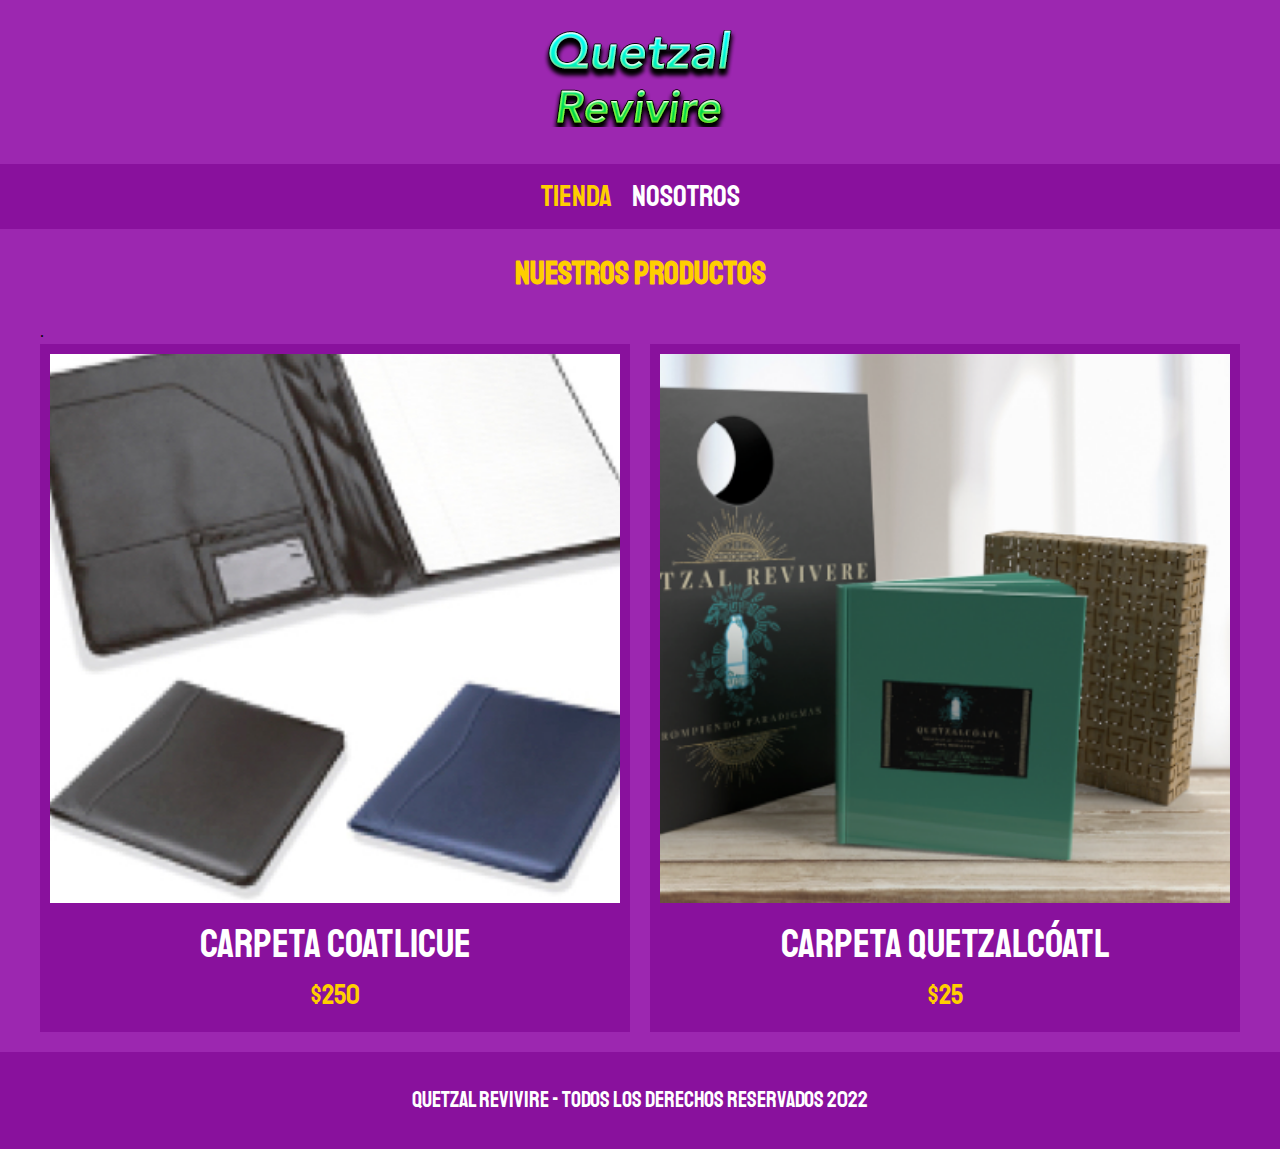
<file: index.html>
<!DOCTYPE html>
<html lang="es">
<head>
    <meta charset="UTF-8">
    <meta http-equiv="X-UA-Compatible" content="IE=edge">
    <meta name="viewport" content="width=device-width, initial-scale=1.0">
    <title>Tienda</title>
    <link rel="stylesheet" href="css/style.css">
    <!-- duplicar lineas de codigo con ALT+Shift+Flecha abajo -->
    <link rel="stylesheet" href="css/normalize.css">
    <link rel="preconnect" href="https://fonts.googleapis.com">
<link rel="preconnect" href="https://fonts.gstatic.com" crossorigin>
<link href="https://fonts.googleapis.com/css2?family=Staatliches&display=swap" rel="stylesheet">
</head>
<body>

    <header class="header">
        <a href="index.html" >
         <img class="header__logo" src="img/logo3.png" alt="logotipo">
        </a>
    </header>
<!-- menú de navegación -->
    <nav class="navegacion">
      <a href="index.html" class="navegacion__enlace navegacion__enlace--activo">Tienda</a>
      <a href="nosotros.html" class="navegacion__enlace">Nosotros</a>
    </nav>
   
    <main class="contenedor">
        <h1>Nuestros Productos</h1>.
        <div class="grid">
            <div class="producto">
                <a href="producto_smart.html">
                    <img class="producto__imagen" src="img/1.jpg" alt="Imagen camisa">
                    <div class="producto__informacion">
                        <p class="producto__nombre">Carpeta Coatlicue</p>
                        <p class="producto__precio">$250</p>
                    </div>
                </a>
            </div>

            <div class="producto">
                <a href="producto.html">
                    <img class="producto__imagen" src="img/carpeta2.png" alt="Imagen camisa">
                    <div class="producto__informacion">
                        <p class="producto__nombre">Carpeta Quetzalcóatl</p>
                        <p class="producto__precio">$25</p>
                    </div>
                </a>
            </div>

           
        </div>
    </main>
    <!-- footer -->
    <footer class="footer">
        <p class="footer__texto">Quetzal Revivire - Todos los derechos reservados 2022</p>
    </footer>
</body>
</html>
</file>
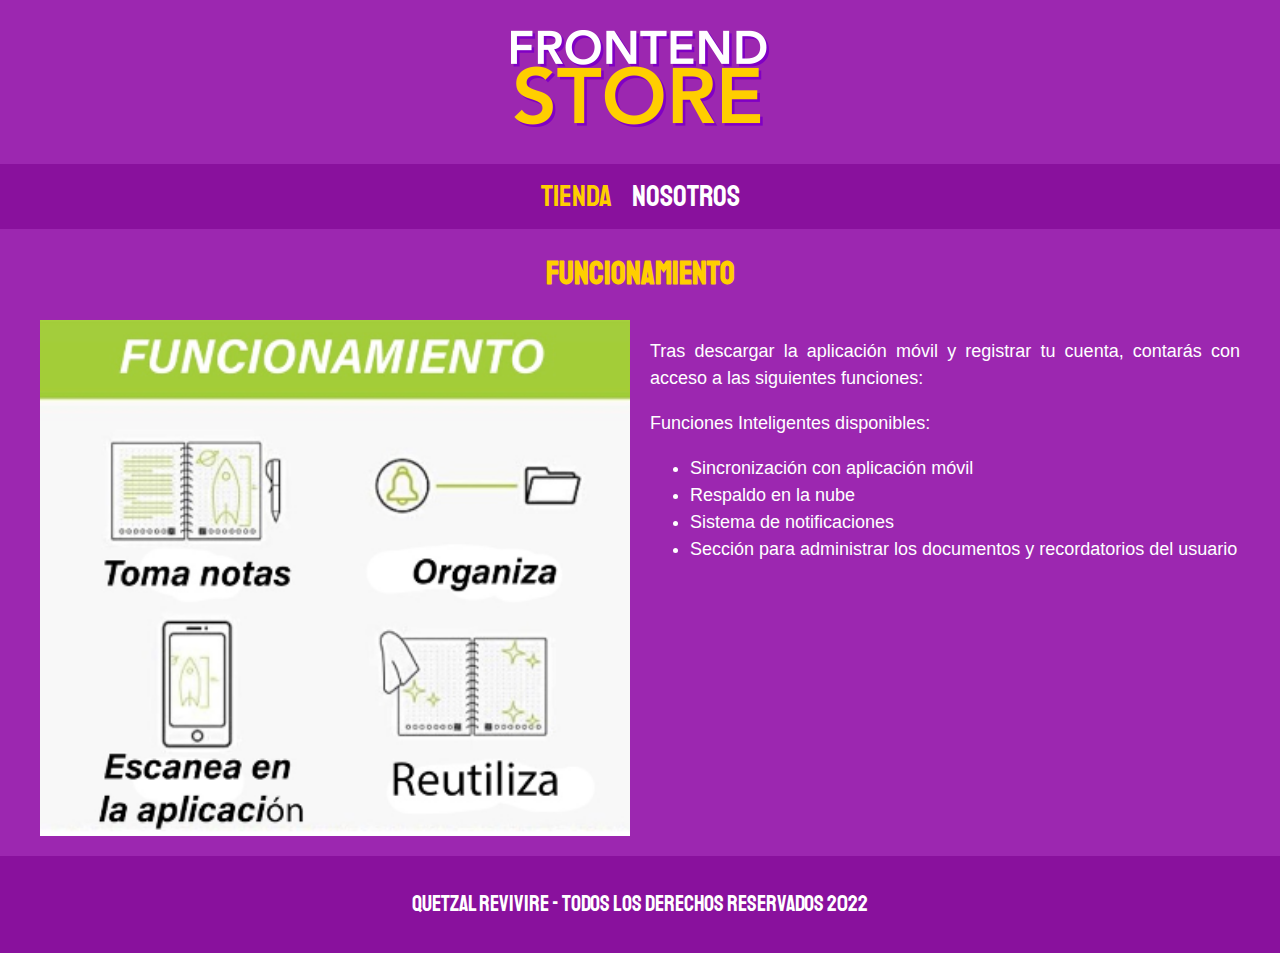
<file: Funcionamiento.html>
<!DOCTYPE html>
<html lang="es">
<head>
    <meta charset="UTF-8">
    <meta http-equiv="X-UA-Compatible" content="IE=edge">
    <meta name="viewport" content="width=device-width, initial-scale=1.0">
    <title>Tienda</title>
    <link rel="stylesheet" href="css/style.css">
    <!-- duplicar lineas de codigo con ALT+Shift+Flecha abajo -->
    <link rel="stylesheet" href="css/normalize.css">
    <link rel="preconnect" href="https://fonts.googleapis.com">
<link rel="preconnect" href="https://fonts.gstatic.com" crossorigin>
<link href="https://fonts.googleapis.com/css2?family=Staatliches&display=swap" rel="stylesheet">
</head>
<body>

    <header class="header">
        <a href="index.html" >
         <img class="header__logo" src="img/logo.png" alt="logotipo">
        </a>
    </header>
<!-- menú de navegación -->
    <nav class="navegacion">
      <a href="index.html" class="navegacion__enlace navegacion__enlace--activo">Tienda</a>
      <a href="nosotros.html" class="navegacion__enlace">Nosotros</a>
    </nav>
   
    <main class="contenedor">
        <h1>Funcionamiento</h1>
        <div class="camisa">
            <img class="camisa__imagen"src="img/funcion.png" alt="Imagen del producto">
            <div class="camisa__contenido">
                <p>
                  Tras descargar la aplicación móvil y registrar tu cuenta,
                  contarás con acceso a las siguientes funciones:
                   
                </p>
                
                    <p>Funciones Inteligentes disponibles:</p>
                    <ul>
                        <li>Sincronización con aplicación móvil</li>
                     <li>Respaldo en la nube</li>
                    <li>Sistema de notificaciones</li>
                        <li> Sección para administrar los documentos y recordatorios del usuario</li>
                    </ul>
                   
            </div>
        </div>
    </main>
    <!-- footer -->
    <footer class="footer">
        <p class="footer__texto">Quetzal Revivire - Todos los derechos reservados 2022</p>
    </footer>
</body>
</html>
</file>
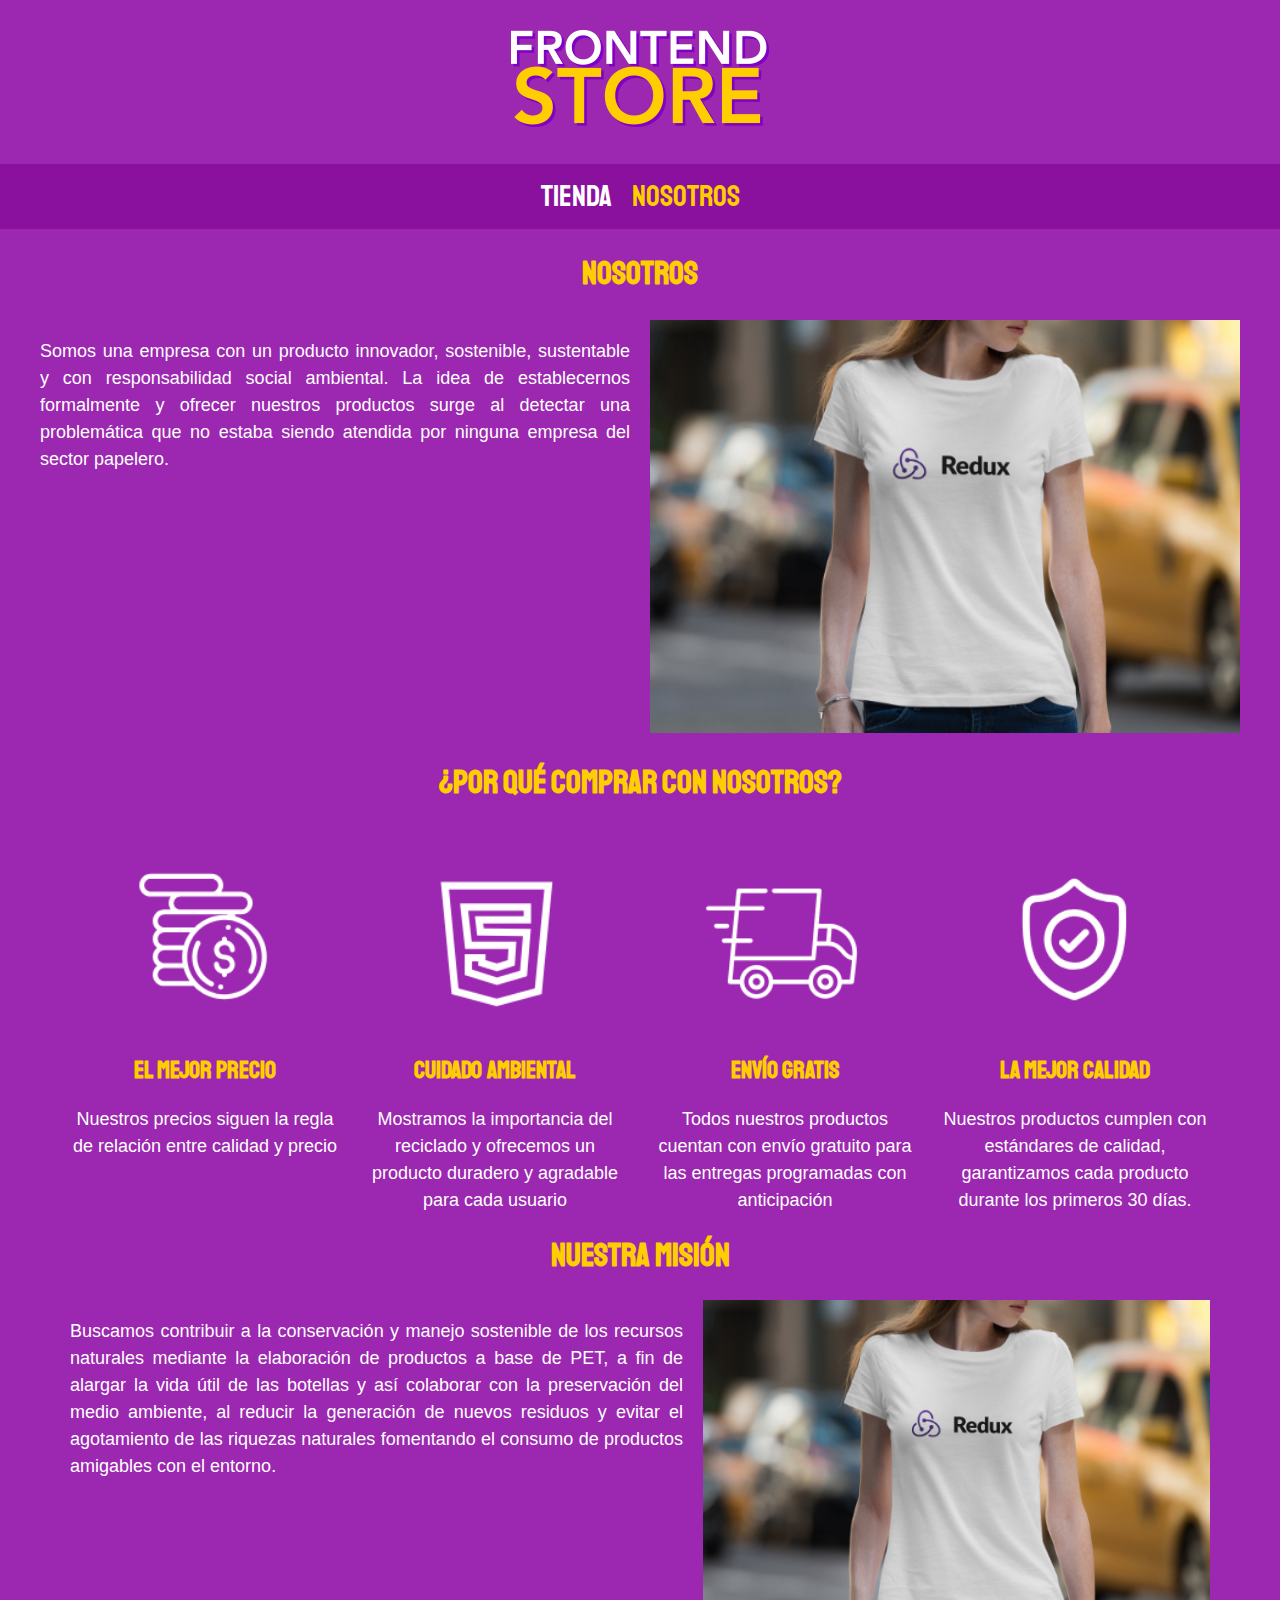
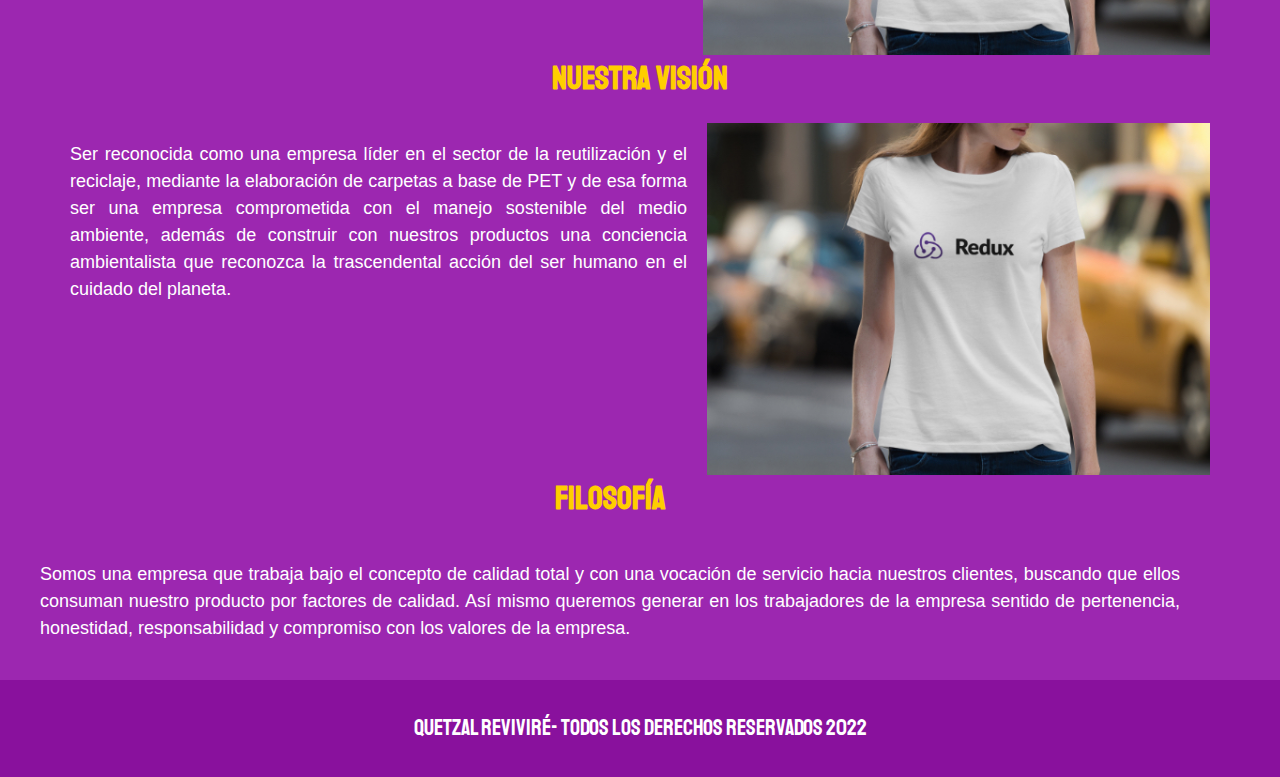
<file: nosotros.html>
<!DOCTYPE html>
<html lang="es">
<head>
    <meta charset="UTF-8">
    <meta http-equiv="X-UA-Compatible" content="IE=edge">
    <meta name="viewport" content="width=device-width, initial-scale=1.0">
    <title>Tienda</title>
    <link rel="stylesheet" href="css/style.css">
    <!-- duplicar lineas de codigo con ALT+Shift+Flecha abajo -->
    <link rel="stylesheet" href="css/normalize.css">
    <link rel="preconnect" href="https://fonts.googleapis.com">
<link rel="preconnect" href="https://fonts.gstatic.com" crossorigin>
<link href="https://fonts.googleapis.com/css2?family=Staatliches&display=swap" rel="stylesheet">
</head>
<body>

    <header class="header">
        <a href="index.html" >
         <img class="header__logo" src="img/logo.png" alt="logotipo">
        </a>
    </header>
<!-- menú de navegación -->
    <nav class="navegacion">
      <a href="index.html" class="navegacion__enlace navegacion__enlace">Tienda</a>
      <a href="nosotros.html" class="navegacion__enlace navegacion__enlace--activo">Nosotros</a>
    </nav>
   
    <main class="contenedor">
        <h1>Nosotros</h1>
            <!-- el div nosotros permitirá usar el grid -->
        <div class="nosotros">
            <div class="nosotros__contenido">
                <p>
                    Somos una empresa con un producto 
                    innovador, sostenible, sustentable y con responsabilidad 
                    social ambiental. La idea de establecernos formalmente y
                    ofrecer nuestros productos surge al detectar
                    una problemática que no estaba siendo atendida por ninguna 
                    empresa del sector papelero.

                </p>

            </div>
                <img class="nosotros__imagen"src="img/nosotros.jpg" alt=" imagen nosotros">
          
        </div>
       
   
    <section class="contenedor comprar">
        <h2 class="comprar__titulo">¿Por qué comprar con nosotros?</h2>

        <div class="bloques">
            <div class="bloque">
                <img class="bloque__imagen"src="img/icono_1.png" alt="por qué comprar">
                <h3 class="bloque__titulo">El mejor precio</h3>
                <p>Nuestros precios siguen la regla de relación entre calidad y precio </p>
            </div><!-- .bloque -->
            <div class="bloque">
                <img class="bloque__imagen"src="img/icono_2.png" alt="por qué comprar">
                <h3 class="bloque__titulo">Cuidado Ambiental</h3>
                <p>
                    Mostramos la importancia del reciclado y ofrecemos un producto
                     duradero y agradable para cada usuario    
                
                
                
                </p>
            </div><!-- .bloque -->
            <div class="bloque">
                <img class="bloque__imagen"src="img/icono_3.png" alt="por qué comprar">
                <h3 class="bloque__titulo">Envío gratis</h3>
                <p>Todos nuestros productos cuentan con envío gratuito para las
                    entregas programadas con anticipación </p>
            </div><!-- .bloque -->
            <div class="bloque">
                <img class="bloque__imagen"src="img/icono_4.png" alt="por qué comprar">
                <h3 class="bloque__titulo">La mejor calidad</h3>
                <p>Nuestros productos cumplen con estándares de calidad, 
                   garantizamos cada producto
                    durante los primeros 30 días.
                </p>
            </div><!-- .bloque -->
     
        </div><!-- .bloques -->
    </section>

    <section class="contenedor mision">
        <h2 class="mision__titulo">Nuestra Misión</h2>
        
        <div class="mision">
            <div class="mision__contenido">
                <p>

                   Buscamos contribuir a la conservación y manejo sostenible de los recursos naturales
                     mediante la elaboración de productos a base de PET, a fin de alargar la 
                     vida útil de las botellas y así colaborar con la preservación del medio
                      ambiente, al reducir la generación de nuevos residuos y evitar
                       el agotamiento de las riquezas naturales fomentando el consumo 
                       de productos amigables con el entorno.

                </p>
            </div>
            <img src="img/nosotros.jpg" alt="" class="mision__imagen">
        </div>


    </section>
    <section class="contenedor vision">
        <h2 class="vision__titulo">Nuestra Visión</h2>
        
        <div class="vision">
            <div class="vision__contenido">
                <p>

                    Ser reconocida como una empresa líder en el sector de la reutilización 
                    y el reciclaje, mediante la elaboración de carpetas a base de PET y de
                     esa forma ser una empresa comprometida con el manejo sostenible del 
                     medio ambiente, además de construir con nuestros productos una conciencia
                      ambientalista que reconozca la trascendental acción del ser humano en el 
                      cuidado del planeta.

                </p>
            </div>
            <img src="img/nosotros.jpg" alt="" class="vision__imagen">
        </div>


    </section>
    <section class="contenedor filosofia">
        <h2 class="filosofia__titulo"> Filosofía</h2>
        
        <div class="filosofia">
            <div class="filosofia__contenido">
                <p>

                    Somos una empresa que trabaja bajo el concepto de calidad total
                     y con una vocación de servicio hacia nuestros clientes, buscando 
                     que ellos consuman nuestro producto por factores de calidad. 
                     Así mismo queremos generar en los trabajadores de la empresa sentido
                      de pertenencia, honestidad, responsabilidad y compromiso con los 
                      valores de la empresa.

                </p>
            </div>
           
        </div>


    </section>
</main>
    <!-- footer -->
    <footer class="footer">
        <p class="footer__texto">Quetzal Reviviré- Todos los derechos reservados 2022</p>
    </footer>
</body>
</html>
</file>
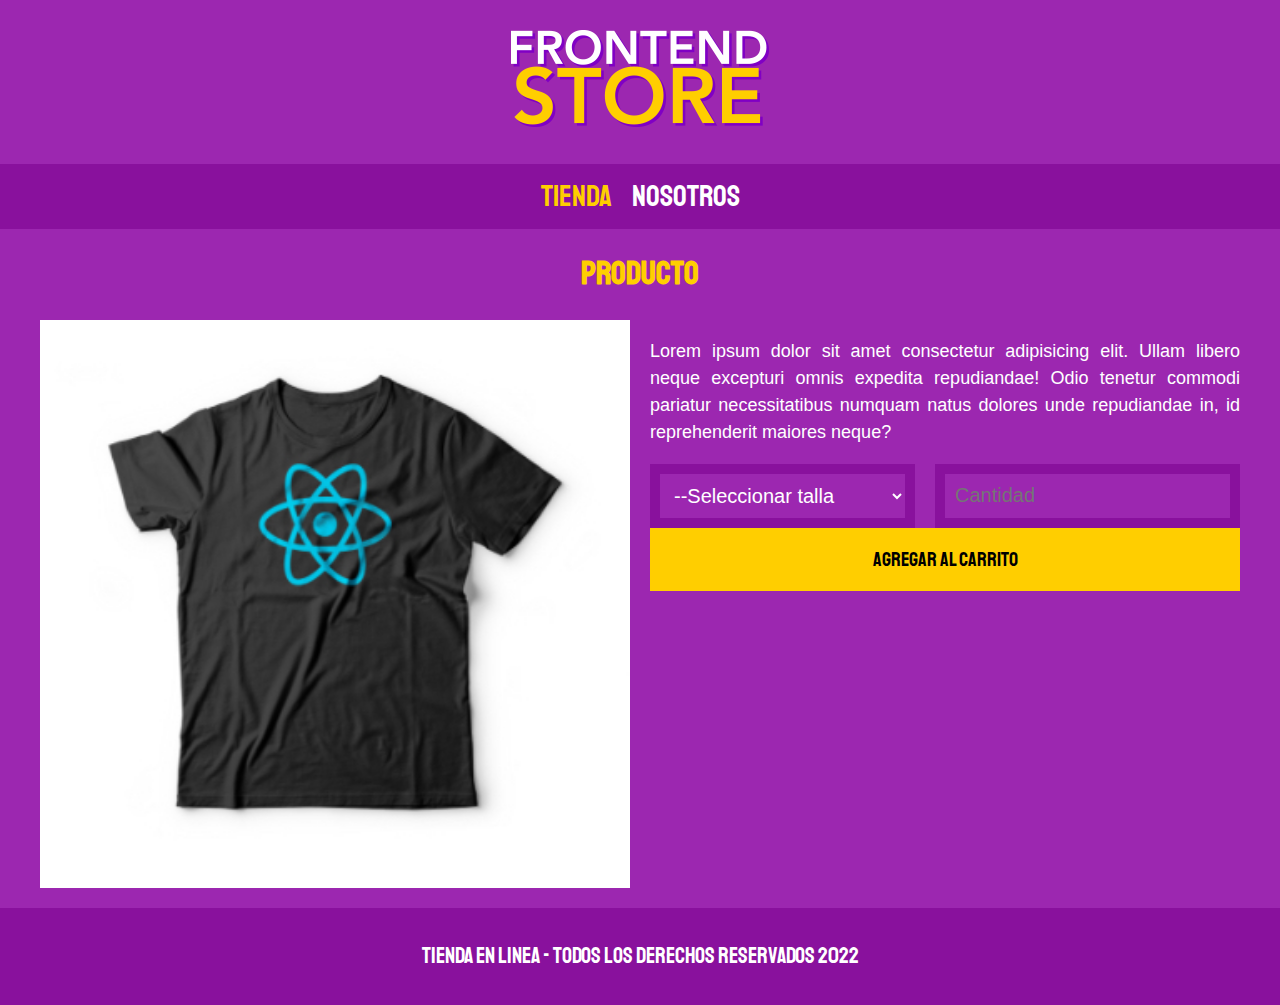
<file: producto.html>
<!DOCTYPE html>
<html lang="es">
<head>
    <meta charset="UTF-8">
    <meta http-equiv="X-UA-Compatible" content="IE=edge">
    <meta name="viewport" content="width=device-width, initial-scale=1.0">
    <title>Tienda</title>
    <link rel="stylesheet" href="css/style.css">
    <!-- duplicar lineas de codigo con ALT+Shift+Flecha abajo -->
    <link rel="stylesheet" href="css/normalize.css">
    <link rel="preconnect" href="https://fonts.googleapis.com">
<link rel="preconnect" href="https://fonts.gstatic.com" crossorigin>
<link href="https://fonts.googleapis.com/css2?family=Staatliches&display=swap" rel="stylesheet">
</head>
<body>

    <header class="header">
        <a href="index.html" >
         <img class="header__logo" src="img/logo.png" alt="logotipo">
        </a>
    </header>
<!-- menú de navegación -->
    <nav class="navegacion">
      <a href="index.html" class="navegacion__enlace navegacion__enlace--activo">Tienda</a>
      <a href="nosotros.html" class="navegacion__enlace">Nosotros</a>
    </nav>
   
    <main class="contenedor">
        <h1>Producto</h1>
        <div class="camisa">
            <img class="camisa__imagen"src="img/3.jpg" alt="Imagen del producto">
            <div class="camisa__contenido">
                <p>Lorem ipsum dolor sit amet consectetur adipisicing elit. Ullam libero neque excepturi
                     omnis expedita repudiandae! Odio tenetur commodi pariatur necessitatibus numquam
                      natus dolores unde repudiandae in, id reprehenderit maiores neque?
                </p>
                <form action="" class="formulario">
                    <select class="formulario__campo"name="" id="">
                        <option disabled selected value="">--Seleccionar talla</option>
                        <option value="">Chica</option>
                        <option value="">Mediana</option>
                        <option value="">Grande</option>
                    </select>
                    <!-- input solo de números -->
                    <input class="formulario__campo" type="number" placeholder="Cantidad" min="1">
                    <input class="formulario__submit" type="submit" value="Agregar al carrito">
                </form>
            </div>
        </div>
    </main>
    <!-- footer -->
    <footer class="footer">
        <p class="footer__texto">Tienda en linea - Todos los derechos reservados 2022</p>
    </footer>
</body>
</html>
</file>
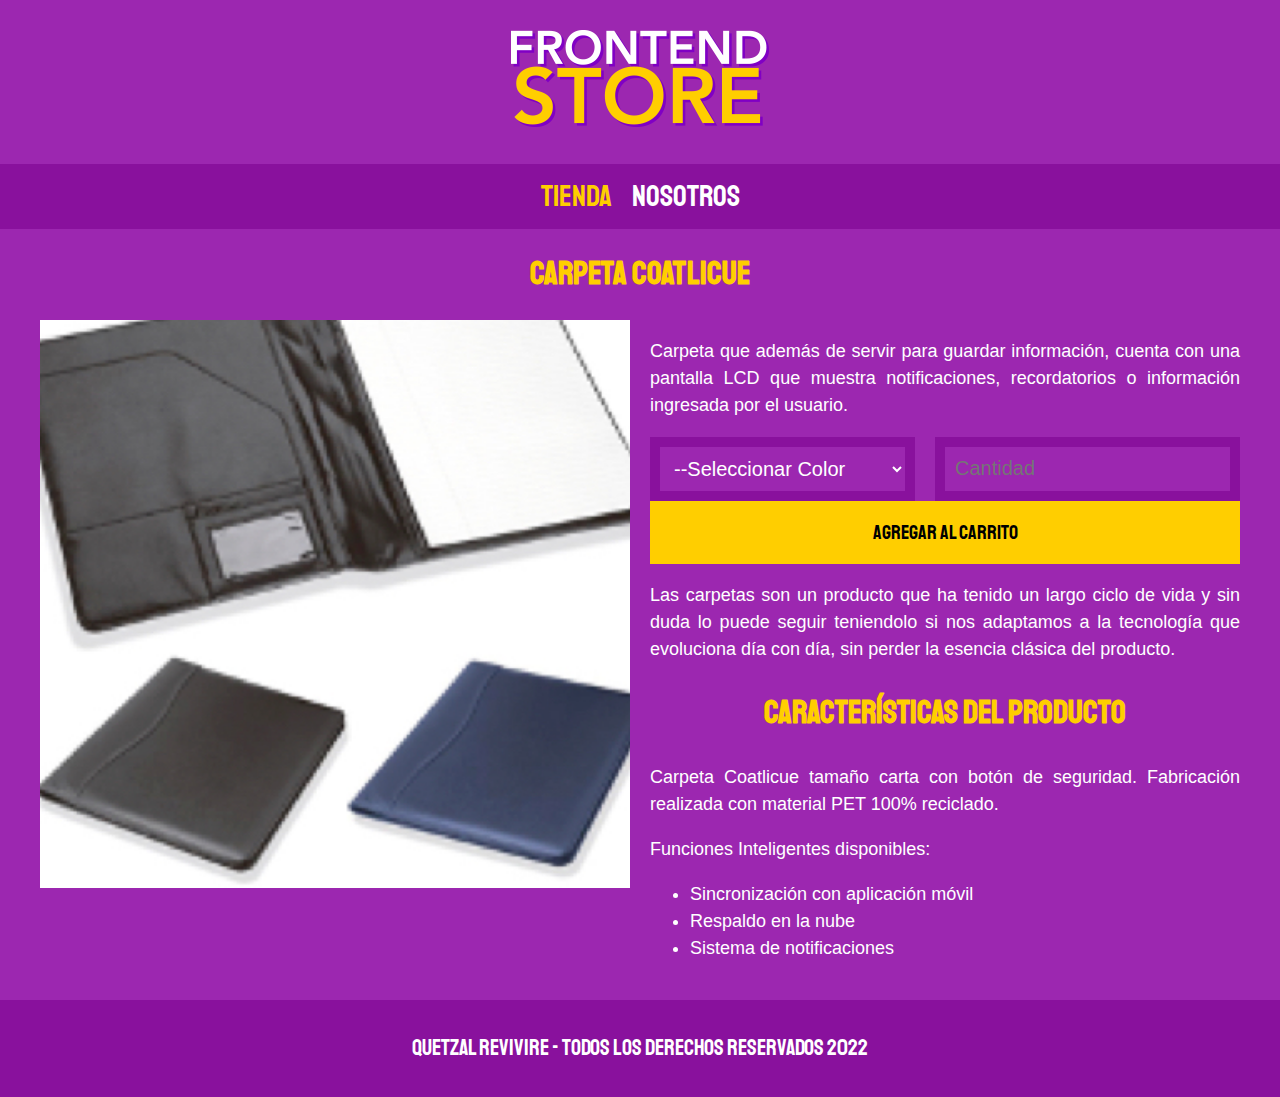
<file: producto_smart.html>
<!DOCTYPE html>
<html lang="es">
<head>
    <meta charset="UTF-8">
    <meta http-equiv="X-UA-Compatible" content="IE=edge">
    <meta name="viewport" content="width=device-width, initial-scale=1.0">
    <title>Tienda</title>
    <link rel="stylesheet" href="css/style.css">
    <!-- duplicar lineas de codigo con ALT+Shift+Flecha abajo -->
    <link rel="stylesheet" href="css/normalize.css">
    <link rel="preconnect" href="https://fonts.googleapis.com">
<link rel="preconnect" href="https://fonts.gstatic.com" crossorigin>
<link href="https://fonts.googleapis.com/css2?family=Staatliches&display=swap" rel="stylesheet">
</head>
<body>

    <header class="header">
        <a href="index.html" >
         <img class="header__logo" src="img/logo.png" alt="logotipo">
        </a>
    </header>
<!-- menú de navegación -->
    <nav class="navegacion">
      <a href="index.html" class="navegacion__enlace navegacion__enlace--activo">Tienda</a>
      <a href="nosotros.html" class="navegacion__enlace">Nosotros</a>
    </nav>
   
    <main class="contenedor">
        <h1>Carpeta Coatlicue</h1>
        <div class="camisa">
            <img class="camisa__imagen"src="img/1.jpg" alt="Imagen del producto">
            <div class="camisa__contenido">
                <p>
                    Carpeta que además de servir para guardar información,
                     cuenta con una pantalla LCD que muestra notificaciones,
                      recordatorios o información ingresada por el usuario.
                   
                </p>
                <form action="" class="formulario">
                    <select class="formulario__campo"name="" id="">
                       <option disabled selected value="">--Seleccionar Color</option>
                        <option value="">Verde</option>
                        <option value="">Blanco</option>
                        <option value="">Gris</option>
                    </select>
                    <!-- input solo de números -->
                    <input class="formulario__campo" type="number" placeholder="Cantidad" min="1">
                    <input class="formulario__submit" type="submit" value="Agregar al carrito">
                </form>
                <p>    Las carpetas son un producto que ha tenido un largo ciclo de vida 
                    y sin duda lo puede seguir teniendolo si nos adaptamos a la tecnología
                     que evoluciona día con día, sin perder la esencia clásica del producto. </p>
                <h2>Características del producto</h2>
                <p>Carpeta Coatlicue tamaño carta con botón de seguridad. 
               Fabricación realizada con material PET 100%
                    reciclado.</p>
                    <p>Funciones Inteligentes disponibles:</p>
                    <ul>
                        <li>Sincronización con aplicación móvil</li>
                     <li>Respaldo en la nube</li>
                    <li>Sistema de notificaciones</li>
               
                    </ul>
                   
            </div>
        </div>
    </main>
    <!-- footer -->
    <footer class="footer">
        <p class="footer__texto">Quetzal Revivire - Todos los derechos reservados 2022</p>

    </footer>
</body>
</html>
</file>
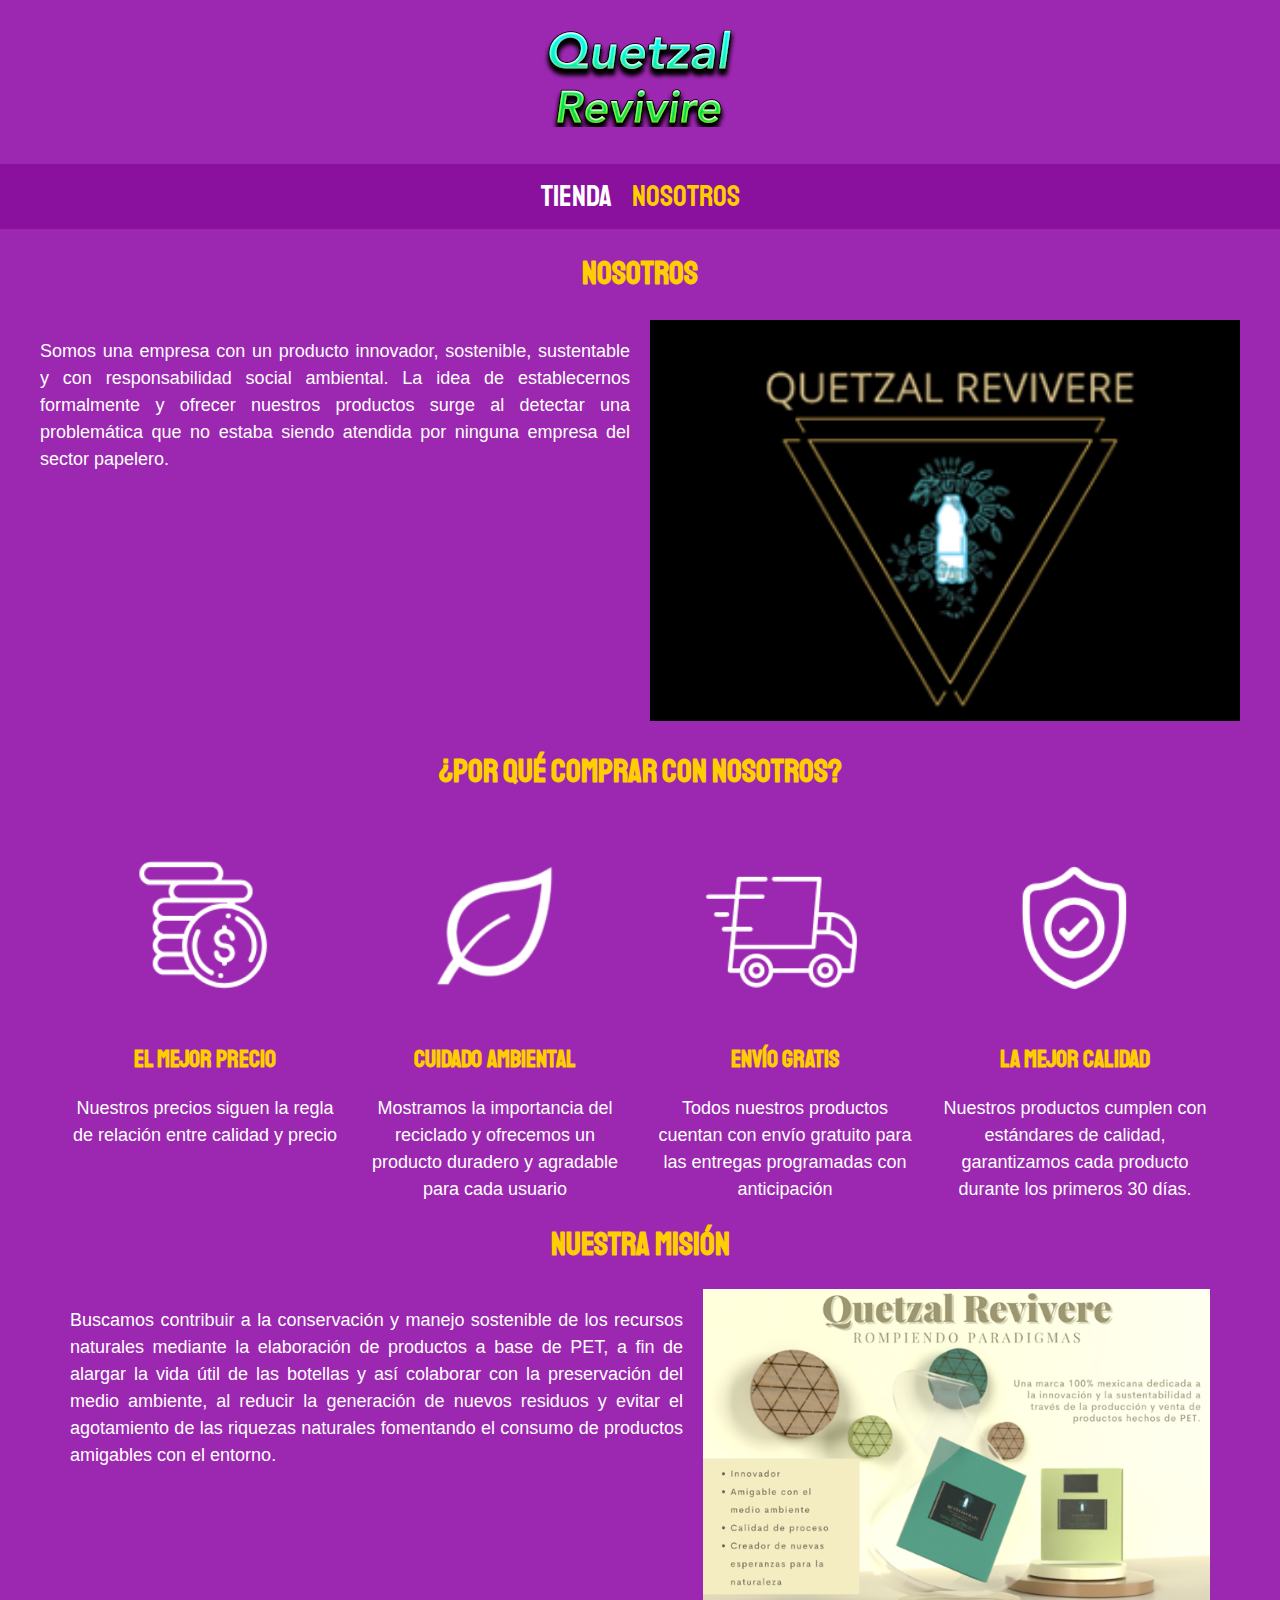
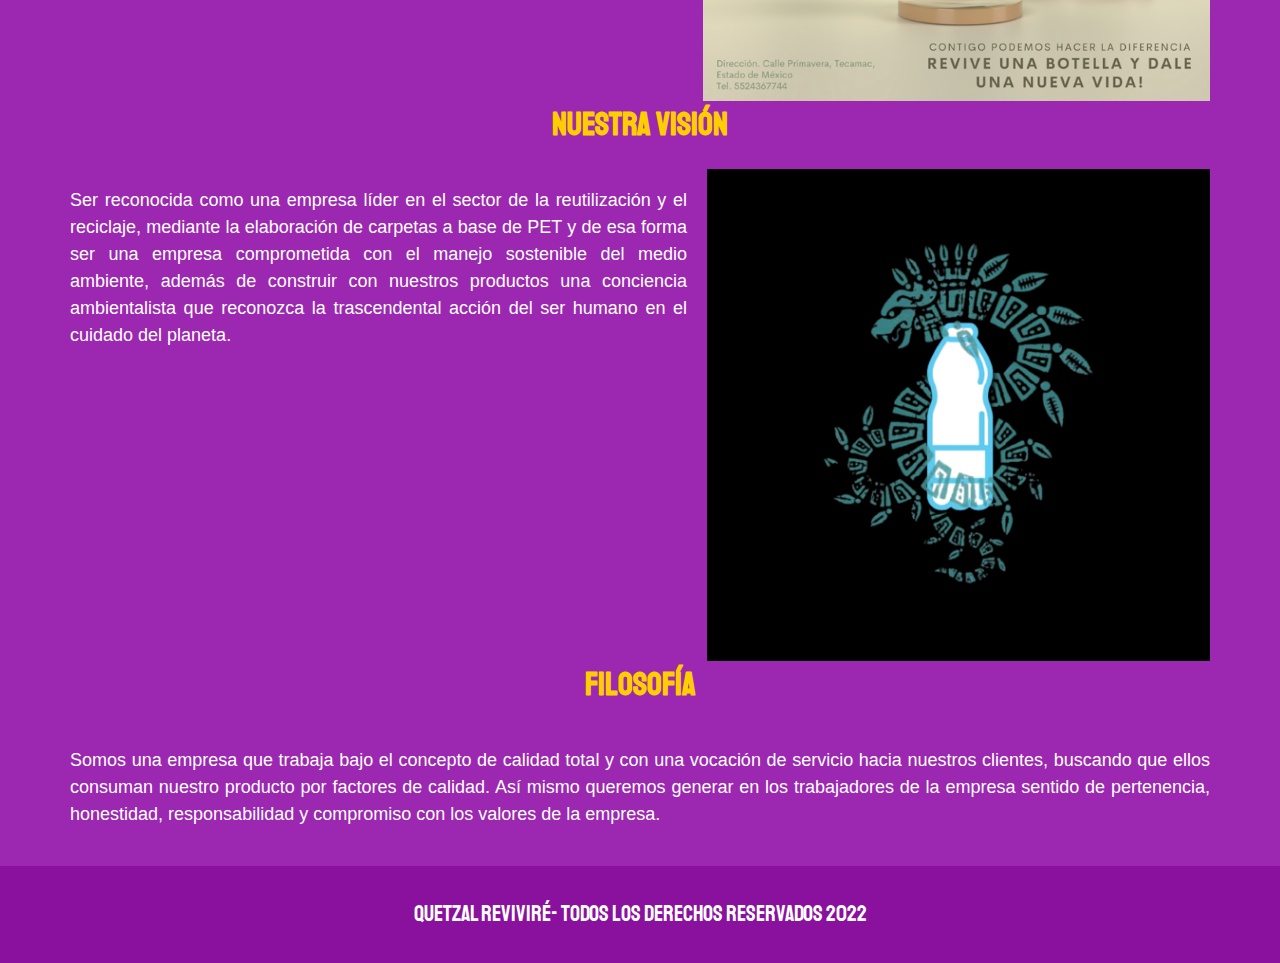
<file: docs/nosotros.html>
<!DOCTYPE html>
<html lang="es">
<head>
    <meta charset="UTF-8">
    <meta http-equiv="X-UA-Compatible" content="IE=edge">
    <meta name="viewport" content="width=device-width, initial-scale=1.0">
    <title>Tienda</title>
    <link rel="stylesheet" href="css/style.css">
    <!-- duplicar lineas de codigo con ALT+Shift+Flecha abajo -->
    <link rel="stylesheet" href="css/normalize.css">
    <link rel="preconnect" href="https://fonts.googleapis.com">
<link rel="preconnect" href="https://fonts.gstatic.com" crossorigin>
<link href="https://fonts.googleapis.com/css2?family=Staatliches&display=swap" rel="stylesheet">
</head>
<body>

    <header class="header">
        <a href="index.html" >
         <img class="header__logo" src="img/logo3.png" alt="logotipo">
        </a>
    </header>
<!-- menú de navegación -->
    <nav class="navegacion">
      <a href="index.html" class="navegacion__enlace navegacion__enlace">Tienda</a>
      <a href="nosotros.html" class="navegacion__enlace navegacion__enlace--activo">Nosotros</a>
    </nav>
   
    <main class="contenedor">
        <h1>Nosotros</h1>
            <!-- el div nosotros permitirá usar el grid -->
        <div class="nosotros">
            <div class="nosotros__contenido">
                <p>
                    Somos una empresa con un producto 
                    innovador, sostenible, sustentable y con responsabilidad 
                    social ambiental. La idea de establecernos formalmente y
                    ofrecer nuestros productos surge al detectar
                    una problemática que no estaba siendo atendida por ninguna 
                    empresa del sector papelero.

                </p>

            </div>
                <img class="nosotros__imagen"src="img/nosotros.png" alt=" imagen nosotros">
          
        </div>
       
   
    <section class="contenedor comprar">
        <h2 class="comprar__titulo">¿Por qué comprar con nosotros?</h2>

        <div class="bloques">
            <div class="bloque">
                <img class="bloque__imagen"src="img/icono_1.png" alt="por qué comprar">
                <h3 class="bloque__titulo">El mejor precio</h3>
                <p>Nuestros precios siguen la regla de relación entre calidad y precio </p>
            </div><!-- .bloque -->
            <div class="bloque">
                <img class="bloque__imagen"src="img/iconeco.png" alt="por qué comprar">
                <h3 class="bloque__titulo">Cuidado Ambiental</h3>
                <p>
                    Mostramos la importancia del reciclado y ofrecemos un producto
                     duradero y agradable para cada usuario    
                
                
                
                </p>
            </div><!-- .bloque -->
            <div class="bloque">
                <img class="bloque__imagen"src="img/iconoeco.png" alt="por qué comprar">
                <h3 class="bloque__titulo">Envío gratis</h3>
                <p>Todos nuestros productos cuentan con envío gratuito para las
                    entregas programadas con anticipación </p>
            </div><!-- .bloque -->
            <div class="bloque">
                <img class="bloque__imagen"src="img/icono_4.png" alt="por qué comprar">
                <h3 class="bloque__titulo">La mejor calidad</h3>
                <p>Nuestros productos cumplen con estándares de calidad, 
                   garantizamos cada producto
                    durante los primeros 30 días.
                </p>
            </div><!-- .bloque -->
     
        </div><!-- .bloques -->
    </section>

    <section class="contenedor mision">
        <h2 class="mision__titulo">Nuestra Misión</h2>
        
        <div class="mision">
            <div class="mision__contenido">
                <p>

                   Buscamos contribuir a la conservación y manejo sostenible de los recursos naturales
                     mediante la elaboración de productos a base de PET, a fin de alargar la 
                     vida útil de las botellas y así colaborar con la preservación del medio
                      ambiente, al reducir la generación de nuevos residuos y evitar
                       el agotamiento de las riquezas naturales fomentando el consumo 
                       de productos amigables con el entorno.

                </p>
            </div>
            <img src="img/nosotros2.png" alt="" class="mision__imagen">
        </div>


    </section>
    <section class="contenedor vision">
        <h2 class="vision__titulo">Nuestra Visión</h2>
        
        <div class="vision">
            <div class="vision__contenido">
                <p>

                    Ser reconocida como una empresa líder en el sector de la reutilización 
                    y el reciclaje, mediante la elaboración de carpetas a base de PET y de
                     esa forma ser una empresa comprometida con el manejo sostenible del 
                     medio ambiente, además de construir con nuestros productos una conciencia
                      ambientalista que reconozca la trascendental acción del ser humano en el 
                      cuidado del planeta.

                </p>
            </div>
            <img src="img/nosotros3.png" alt="" class="vision__imagen">
        </div>


    </section>
    <section class="contenedor vision">
        <h2 class="filosofia__titulo"> Filosofía</h2>
        
        <div class="vision">
            <div class="vision__contenido">
                <p>

                    Somos una empresa que trabaja bajo el concepto de calidad total
                     y con una vocación de servicio hacia nuestros clientes, buscando 
                     que ellos consuman nuestro producto por factores de calidad. 
                     Así mismo queremos generar en los trabajadores de la empresa sentido
                      de pertenencia, honestidad, responsabilidad y compromiso con los 
                      valores de la empresa.

                </p>
            </div>
           
        </div>


    </section>
</main>
    <!-- footer -->
    <footer class="footer">
        <p class="footer__texto">Quetzal Reviviré- Todos los derechos reservados 2022</p>
    </footer>
</body>
</html>
</file>
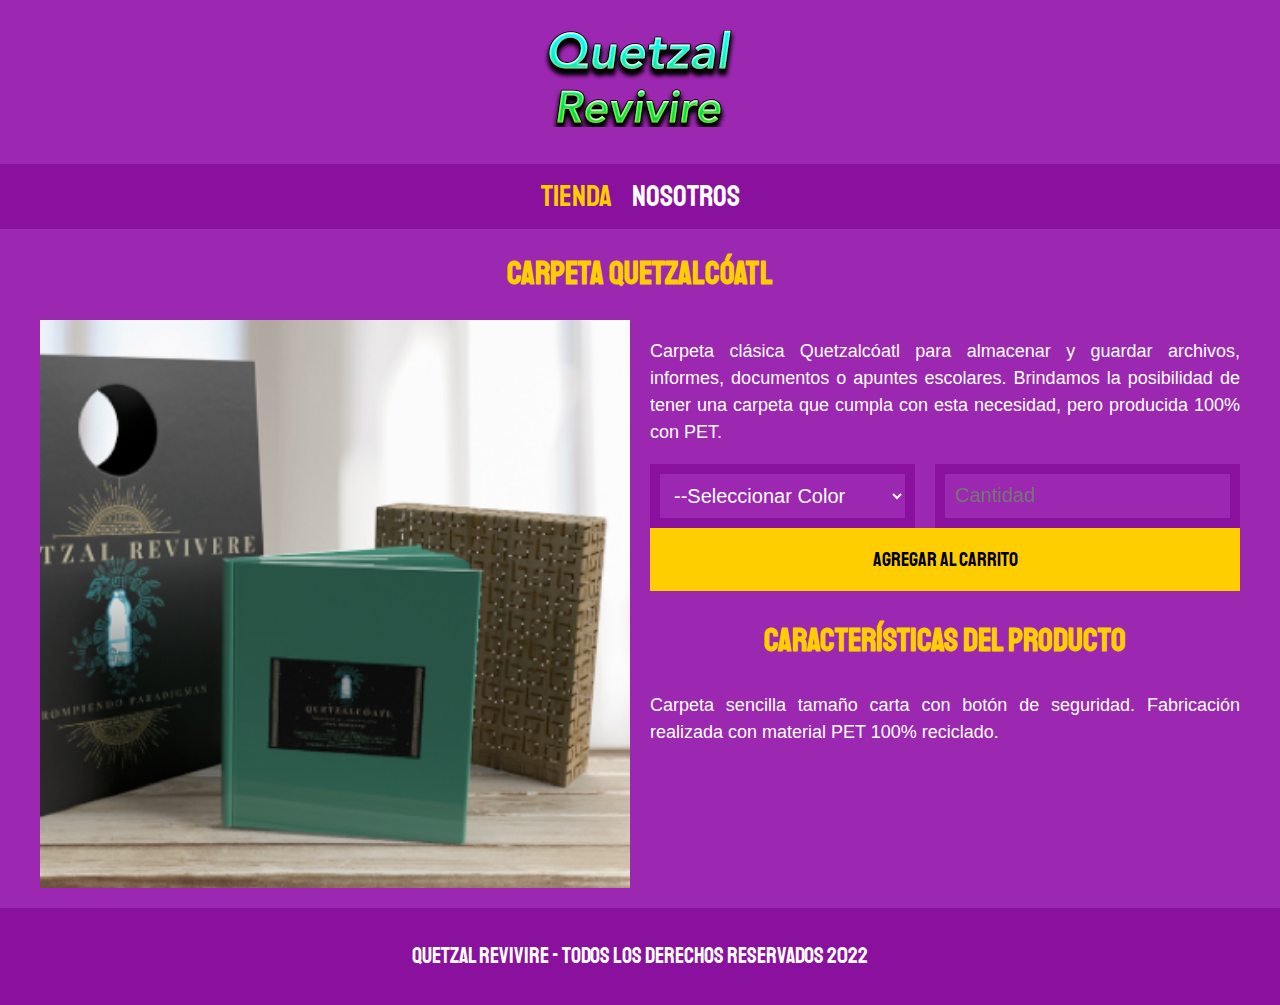
<file: docs/producto.html>
<!DOCTYPE html>
<html lang="es">
<head>
    <meta charset="UTF-8">
    <meta http-equiv="X-UA-Compatible" content="IE=edge">
    <meta name="viewport" content="width=device-width, initial-scale=1.0">
    <title>Tienda</title>
    <link rel="stylesheet" href="css/style.css">
    <!-- duplicar lineas de codigo con ALT+Shift+Flecha abajo -->
    <link rel="stylesheet" href="css/normalize.css">
    <link rel="preconnect" href="https://fonts.googleapis.com">
<link rel="preconnect" href="https://fonts.gstatic.com" crossorigin>
<link href="https://fonts.googleapis.com/css2?family=Staatliches&display=swap" rel="stylesheet">
</head>
<body>

    <header class="header">
        <a href="index.html" >
         <img class="header__logo" src="img/logo3.png" alt="logotipo">
        </a>
    </header>
<!-- menú de navegación -->
    <nav class="navegacion">
      <a href="index.html" class="navegacion__enlace navegacion__enlace--activo">Tienda</a>
      <a href="nosotros.html" class="navegacion__enlace">Nosotros</a>
    </nav>
   
    <main class="contenedor">
        <h1>Carpeta Quetzalcóatl</h1>
        <div class="camisa">
            <img class="camisa__imagen"src="img/carpeta1.png" alt="Imagen del producto">
            <div class="camisa__contenido">
                <p>
                    Carpeta clásica Quetzalcóatl para almacenar 
            y guardar archivos, informes, documentos o apuntes escolares.
            Brindamos la posibilidad de tener una carpeta que cumpla con esta necesidad,
             pero producida 100% con PET.
                </p>
                <form action="" class="formulario">
                    <select class="formulario__campo color"name="" id="">
                        <option disabled selected value="">--Seleccionar Color</option>
                        <option value="">Verde</option>
                        <option value="">Blanco</option>
                        <option value="">Gris</option>
                    </select>
                    <!-- input solo de números -->
                    <input class="formulario__campo cantidad" type="number" placeholder="Cantidad" min="1">
                    <input class="formulario__submit" type="submit" value="Agregar al carrito">
                </form>
                <h2>Características del producto</h2>
                <p>Carpeta sencilla tamaño carta con botón de seguridad. 
               Fabricación realizada con material PET 100%
                    reciclado.</p>
               
            </div>
        </div>
    </main>
    <!-- footer -->
    <footer class="footer">
        <p class="footer__texto">Quetzal Revivire - Todos los derechos reservados 2022</p>
    </footer>
</body>
</html>
</file>
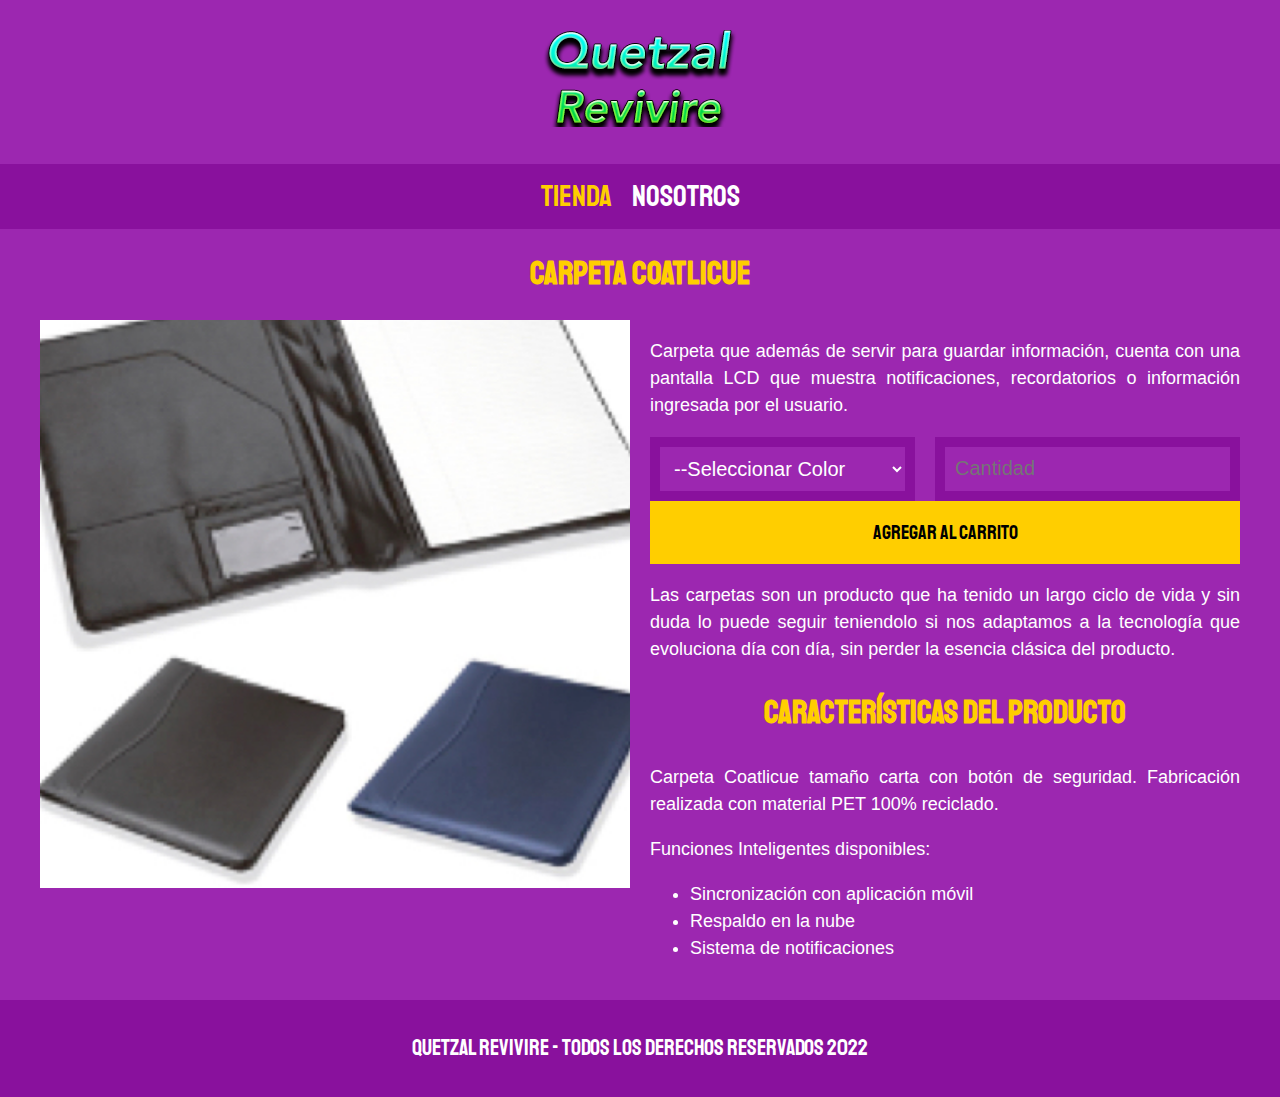
<file: docs/producto_smart.html>
<!DOCTYPE html>
<html lang="es">
<head>
    <meta charset="UTF-8">
    <meta http-equiv="X-UA-Compatible" content="IE=edge">
    <meta name="viewport" content="width=device-width, initial-scale=1.0">
    <title>Tienda</title>
    <link rel="stylesheet" href="css/style.css">
    <!-- duplicar lineas de codigo con ALT+Shift+Flecha abajo -->
    <link rel="stylesheet" href="css/normalize.css">
    <link rel="preconnect" href="https://fonts.googleapis.com">
<link rel="preconnect" href="https://fonts.gstatic.com" crossorigin>
<link href="https://fonts.googleapis.com/css2?family=Staatliches&display=swap" rel="stylesheet">
</head>
<body>

    <header class="header">
        <a href="index.html" >
         <img class="header__logo" src="img/logo3.png" alt="logotipo">
        </a>
    </header>
<!-- menú de navegación -->
    <nav class="navegacion">
      <a href="index.html" class="navegacion__enlace navegacion__enlace--activo">Tienda</a>
      <a href="nosotros.html" class="navegacion__enlace">Nosotros</a>
    </nav>
   
    <main class="contenedor">
        <h1>Carpeta Coatlicue</h1>
        <div class="camisa">
            <img class="camisa__imagen"src="img/1.jpg" alt="Imagen del producto">
            <div class="camisa__contenido">
                <p>
                    Carpeta que además de servir para guardar información,
                     cuenta con una pantalla LCD que muestra notificaciones,
                      recordatorios o información ingresada por el usuario.
                   
                </p>
                <form action="" class="formulario">
                    <select class="formulario__campo color"name="" id="">
                       <option disabled selected value="">--Seleccionar Color</option>
                        <option value="">Verde</option>
                        <option value="">Blanco</option>
                        <option value="">Gris</option>
                    </select>
                    <!-- input solo de números -->
                    <input class="formulario__campo cantidad" type="number" placeholder="Cantidad" min="1">
                    <input class="formulario__submit" type="submit" value="Agregar al carrito">
                </form>
                <p>    Las carpetas son un producto que ha tenido un largo ciclo de vida 
                    y sin duda lo puede seguir teniendolo si nos adaptamos a la tecnología
                     que evoluciona día con día, sin perder la esencia clásica del producto. </p>
                <h2>Características del producto</h2>
                <p>Carpeta Coatlicue tamaño carta con botón de seguridad. 
               Fabricación realizada con material PET 100%
                    reciclado.</p>
                    <p>Funciones Inteligentes disponibles:</p>
                    <ul>
                        <li>Sincronización con aplicación móvil</li>
                     <li>Respaldo en la nube</li>
                    <li>Sistema de notificaciones</li>
               
                    </ul>
                   
            </div>
        </div>
    </main>
    <!-- footer -->
    <footer class="footer">
        <p class="footer__texto">Quetzal Revivire - Todos los derechos reservados 2022</p>

    </footer>
</body>
</html>
</file>
<file: css/style.css>
:root{
    --primario:#9C27B0;
    --primarioOscuro: #89119D;
    --secundario: #FFCE00;
    --secundarioOscuro: rgb(233,187,2);
    --blanco: #FFF;
    --negro: #000;
    --fuentePrincipal: 'Staatliches', cursive;
}

/* Código que siempre debo colocar */
html {
    box-sizing: border-box;
    /* esto es para que 1 rem sea igual a 10 pixeles */
    font-size: 62.5%;
  }
  *, *:before, *:after {
    box-sizing: inherit;
  }
/* Fin de código que siempre debo colocar */

  /* Globales */
  body{
    background-color: var(--primario);
    font-size: 1.6rem;
    line-height: 1.5;
  }
  p, ul{
      font-size: 1.8rem;
      font-family:Arial, Helvetica, sans-serif;
      color: var(--blanco);
  }
  a{
      /* eliminar linea debajo de los enlaces */
      text-decoration: none;
  }
  img{
     width: 100%;
  }
 
  /* contenedor para centrar el contenido */
  .contenedor{
      max-width: 120rem;
      /*agregarle separación en los bordes del contenido*/
      width: 95%; /*fin*/
      margin: 0 auto;
  }
  h1,h2,h3{
    text-align: center;
    color: var(--secundario);
    font-family: var(--fuentePrincipal);
  }
  h1{
      font-size: 4rem;
  }
  h2{
      font-size: 3.2rem;
  }
  h3{
      font-size: 2.4rem;
  }


   /* Fin globales */

/* header */
.header{
    /* centrar elementos horizontalmente */
    display: flex;
    justify-content: center;
}
.header__logo{
    margin: 3rem 0;
}
/* navegacion */
.navegacion{
    background-color: var(--primarioOscuro);
    padding: 1rem;

    /* centrar horizontalmente */
    display: flex;
    justify-content: center;
    gap: 2rem;
}
.navegacion__enlace{
    font-family: var(--fuentePrincipal);
    color: var(--blanco);
    font-size: 3rem;   
    

}
.navegacion__enlace:hover{
    color: var(--secundario);
}
.navegacion__enlace--activo{
    color: var(--secundario);
}
.footer{
    background-color: var(--primarioOscuro);
    /* hacer grueso */
    padding: 1rem 0;
    margin-top:2rem ;
}
.footer__texto{
    font-family: var(--fuentePrincipal);
    text-align: center;
    font-size: 2.2rem;

}
/* grid */

/* cuando el tamaño sea mayor a 768px tomará 3 columnas */
@media (min-width: 768px) {
     .grid{
         display: grid;
         grid-template-columns: repeat(2,1fr);
         gap: 2rem;
     }
}
.producto{
    background-color: var(--primarioOscuro);
    padding: 1rem;
}


.producto__nombre{
    font-size: 4rem;
}
.producto__precio{
    font-size: 2.8rem;
    color: var(--secundario);
}
.producto__nombre,
.producto__precio{
    font-family: var(--fuentePrincipal);
    margin: 1rem 0;
    text-align: center;
    line-height: 1.2;
}

/* graficos */
.grafico{
    min-height: 30rem;
    /* para que las imagenes no se repitan al intentar cubrir todo un espacio */
    background-repeat: no-repeat;
    background-size: cover;
}
/* esto se aplica cuando es en un movil, por defecto */
.grafico--camisas{
    grid-row: 2/3;
    grid-column: 1/3;
    background-image: url(../img/grafico1.jpg);
}
.grafico--node{
    grid-row: 5/6;
    grid-column: 1/3;
    background-image: url(../img/grafico2.jpg);
    

}
/* esto se aplica uando ya es una pantalla más grande */
@media (min-width: 768px) {
    .grafico--node{
        grid-row: 5/6;
        grid-column: 2/4;
        background-image: url(../img/grafico2.jpg);
    
    }
}
/* a la clase nosotros le aplicamos el grid */
.nosotros{
    display: grid;
    grid-template-columns: repeat(1,auto);
   
}
.nosotros__contenido{
    justify-content: space-around;
}
@media (min-width: 768px) {
    .nosotros{
    
        grid-template-columns: repeat(2,1fr);
        /* separación entre elementos de grid */
       gap: 2rem;
    }
}

.nosotros__imagen{
    grid-row: 1/2;
}
@media (min-width: 768px) {
     .nosotros__imagen{
         grid-column:2/3;
     }
     .nosotros__contenido{
         grid-row: 1/2;
     }
}


.bloques{
    display: grid;
    grid-template-columns: repeat(2, 1fr);
    gap: 2rem;
}
@media (min-width: 768px) {
    .bloques{
     
        grid-template-columns: repeat(4, 1fr);
    }
}
.bloque{
    text-align: center;
}
.bloque__titulo{
    margin: 0;
}
.camisa__contenido{
    text-align: justify;
}
@media (min-width: 768px) {
    .camisa{
        display: grid;
        grid-template-columns: repeat(2, 1fr);
        column-gap: 	2rem;
    }
}
.formulario{
    display: grid;
    grid-template-columns: repeat(2,1fr);
    column-gap: 2rem;
}

.formulario__campo{
    border-color: var(--primarioOscuro);
    border-width: 1rem;
    border-style: solid;
    background-color: transparent;
    color: var(--blanco);
    font-size: 2rem;
    font-family: Arial, Helvetica, sans-serif;
    padding: 1rem;
    
}
.formulario__submit{
    background-color: var(--secundario);
    border: none;
    font-size: 2rem;
    font-family: var(--fuentePrincipal);
    padding: 2rem;
    transition: background-color 0.3s ease;
    grid-column: 1/3;
}
/* agregar cursor al submit */
.formulario__submit:hover{
    cursor: pointer;
    background-color: var(--secundarioOscuro);
}

.mision__titulo,
.vision__titulo,
.filosofia__titulo{
    margin-top: 0%;
    margin-bottom: 0%;

}
.mision,
.vision,
.filosofia{
   display: grid;
   grid-template-columns:repeat(1,auto) ;
   gap:2rem;
}

.nosotros__contenido,
.mision__contenido,
.vision__contenido,
.filosofia__contenido{
   text-align: justify;
}

.mision__imagen,
.vision__imagen,
.filosofia__imagen{
    
    grid-row: 1/2;
}

@media (min-width: 768px) {
    
    .mision__contenido,
    .vision__contenido
    {
    
        grid-template-columns: repeat(2,1fr);
        /* separación entre elementos de grid */
       gap: 2rem;
       grid-row: 1/2;
    }
    .mision__imagen,
    .vision__imagen{
        grid-column:2/3;
    }
 
}
.filosofia{
    margin: 0;
}
</file>
<file: docs/css/style.css>
:root{
    --primario:#9C27B0;
    --primarioOscuro: #89119D;
    --secundario: #FFCE00;
    --secundarioOscuro: rgb(233,187,2);
    --blanco: #FFF;
    --negro: #000;
    --fuentePrincipal: 'Staatliches', cursive;
}

/* Código que siempre debo colocar */
html {
    box-sizing: border-box;
    /* esto es para que 1 rem sea igual a 10 pixeles */
    font-size: 62.5%;
  }
  *, *:before, *:after {
    box-sizing: inherit;
  }
/* Fin de código que siempre debo colocar */

  /* Globales */
  body{
    background-color: var(--primario);
    font-size: 1.6rem;
    line-height: 1.5;
  }
  p, ul{
      font-size: 1.8rem;
      font-family:Arial, Helvetica, sans-serif;
      color: var(--blanco);
  }
  a{
      /* eliminar linea debajo de los enlaces */
      text-decoration: none;
  }
  img{
     width: 100%;
  }
 
  /* contenedor para centrar el contenido */
  .contenedor{
      max-width: 120rem;
      /*agregarle separación en los bordes del contenido*/
      width: 95%; /*fin*/
      margin: 0 auto;
  }
  h1,h2,h3{
    text-align: center;
    color: var(--secundario);
    font-family: var(--fuentePrincipal);
  }
  h1{
      font-size: 4rem;
  }
  h2{
      font-size: 3.2rem;
  }
  h3{
      font-size: 2.4rem;
  }


   /* Fin globales */

/* header */
.header{
    /* centrar elementos horizontalmente */
    display: flex;
    justify-content: center;
}
.header__logo{
    margin: 3rem 0;
}
/* navegacion */
.navegacion{
    background-color: var(--primarioOscuro);
    padding: 1rem;

    /* centrar horizontalmente */
    display: flex;
    justify-content: center;
    gap: 2rem;
}
.navegacion__enlace{
    font-family: var(--fuentePrincipal);
    color: var(--blanco);
    font-size: 3rem;   
    

}
.navegacion__enlace:hover{
    color: var(--secundario);
}
.navegacion__enlace--activo{
    color: var(--secundario);
}
.footer{
    background-color: var(--primarioOscuro);
    /* hacer grueso */
    padding: 1rem 0;
    margin-top:2rem ;
}
.footer__texto{
    font-family: var(--fuentePrincipal);
    text-align: center;
    font-size: 2.2rem;

}
/* grid */

/* cuando el tamaño sea mayor a 768px tomará 3 columnas */
@media (min-width: 768px) {
     .grid{
         display: grid;
         grid-template-columns: repeat(2,1fr);
         gap: 2rem;
     }
}
.producto{
    background-color: var(--primarioOscuro);
    padding: 1rem;
}


.producto__nombre{
    font-size: 4rem;
}
.producto__precio{
    font-size: 2.8rem;
    color: var(--secundario);
}
.producto__nombre,
.producto__precio{
    font-family: var(--fuentePrincipal);
    margin: 1rem 0;
    text-align: center;
    line-height: 1.2;
}

/* graficos */
.grafico{
    min-height: 30rem;
    /* para que las imagenes no se repitan al intentar cubrir todo un espacio */
    background-repeat: no-repeat;
    background-size: cover;
}
/* esto se aplica cuando es en un movil, por defecto */
.grafico--camisas{
    grid-row: 2/3;
    grid-column: 1/3;
    background-image: url(../img/grafico1.jpg);
}
.grafico--node{
    grid-row: 5/6;
    grid-column: 1/3;
    background-image: url(../img/grafico2.jpg);
    

}
/* esto se aplica uando ya es una pantalla más grande */
@media (min-width: 768px) {
    .grafico--node{
        grid-row: 5/6;
        grid-column: 2/4;
        background-image: url(../img/grafico2.jpg);
    
    }
}
/* a la clase nosotros le aplicamos el grid */
.nosotros{
    display: grid;
    grid-template-columns: repeat(1,auto);
   
}
.nosotros__contenido{
    justify-content: space-around;
}
@media (min-width: 768px) {
    .nosotros{
    
        grid-template-columns: repeat(2,1fr);
        /* separación entre elementos de grid */
       gap: 2rem;
    }
}

.nosotros__imagen{
    grid-row: 1/2;
}
@media (min-width: 768px) {
     .nosotros__imagen{
         grid-column:2/3;
     }
     .nosotros__contenido{
         grid-row: 1/2;
     }
}


.bloques{
    display: grid;
    grid-template-columns: repeat(2, 1fr);
    gap: 2rem;
}
@media (min-width: 768px) {
    .bloques{
     
        grid-template-columns: repeat(4, 1fr);
    }
}
.bloque{
    text-align: center;
}
.bloque__titulo{
    margin: 0;
}
.camisa__contenido{
    text-align: justify;
}
@media (min-width: 768px) {
    .camisa{
        display: grid;
        grid-template-columns: repeat(2, 1fr);
        column-gap: 	2rem;
    }
}
.formulario{
    display: grid;
    grid-template-columns: repeat(2,1fr);
    column-gap: 2rem;
}

.formulario__campo{
    border-color: var(--primarioOscuro);
    border-width: 1rem;
    border-style: solid;
    background-color: transparent;
    color: var(--blanco);
    font-size: 2rem;
    font-family: Arial, Helvetica, sans-serif;
    padding: 1rem;
    
}
.formulario__submit{
    background-color: var(--secundario);
    border: none;
    font-size: 2rem;
    font-family: var(--fuentePrincipal);
    padding: 2rem;
    transition: background-color 0.3s ease;
    grid-column: 1/3;
}
.color{
    grid-column: 1/3;
    row-gap: 2rem;
}
.cantidad{
    grid-column: 1/3;

}
@media (min-width: 768px) {
    .color{
        grid-column: 1/2;
        row-gap: 2rem;
    }
    .cantidad{
        grid-column: 2/3;
    
    }
    
}
/* agregar cursor al submit */
.formulario__submit:hover{
    cursor: pointer;
    background-color: var(--secundarioOscuro);
}

.mision__titulo,
.vision__titulo,
.filosofia__titulo{
    margin-top: 0%;
    margin-bottom: 0%;

}
.mision,
.vision,
.filosofia{
   display: grid;
   grid-template-columns:repeat(1,auto) ;
   gap:2rem;
}

.nosotros__contenido,
.mision__contenido,
.vision__contenido,
.filosofia__contenido{
   text-align: justify;
}

.mision__imagen,
.vision__imagen,
.filosofia__imagen{
    
    grid-row: 1/2;
}

@media (min-width: 768px) {
    
    .mision__contenido,
    .vision__contenido
    {
    
        grid-template-columns: repeat(2,1fr);
        /* separación entre elementos de grid */
       gap: 2rem;
       grid-row: 1/2;
    }
    .mision__imagen,
    .vision__imagen{
        grid-column:2/3;
    }
 
}
.filosofia{
    margin: 0;
}
</file>
